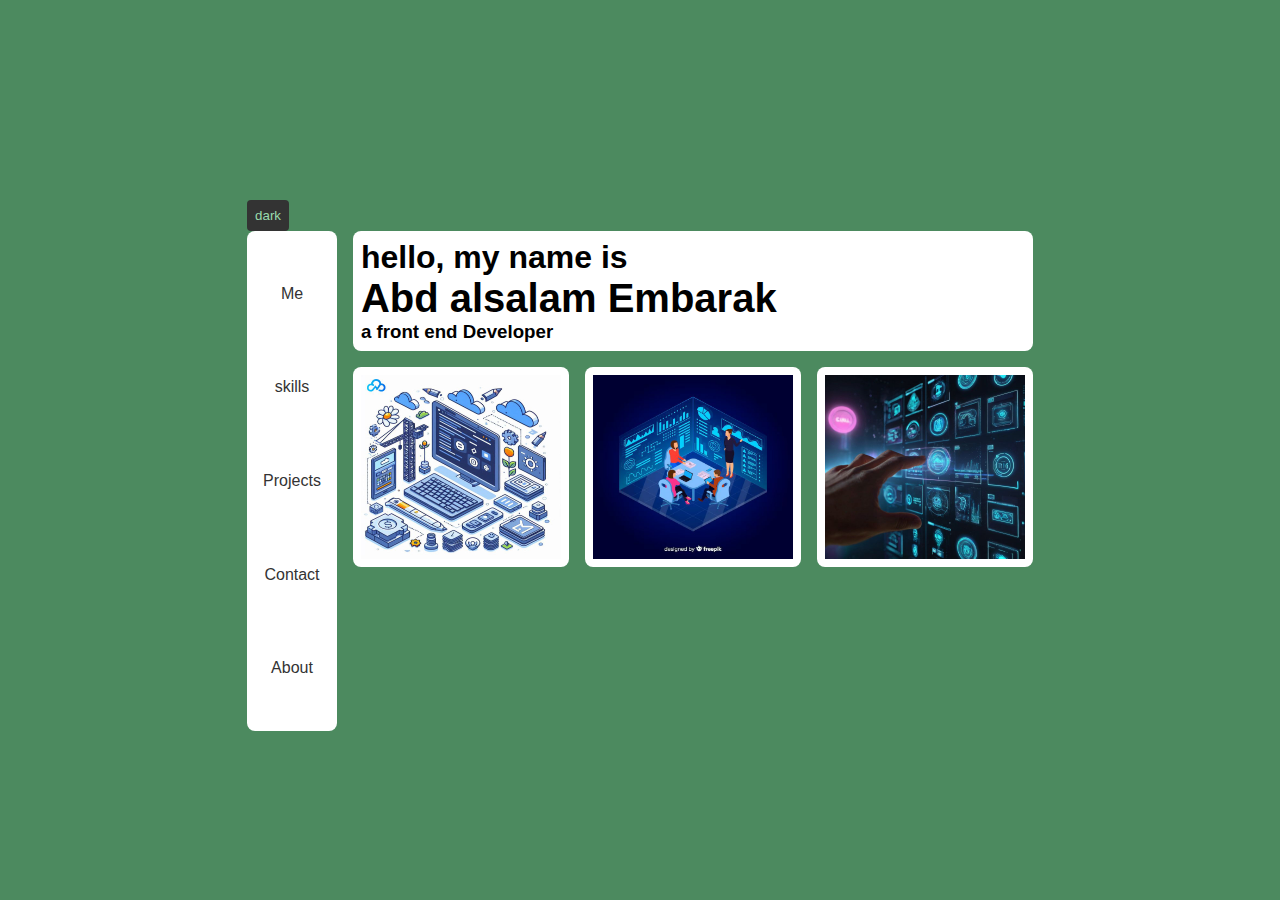
<file: index.html>
<!DOCTYPE html>
<html lang="en">
<head>
    <meta charset="UTF-8">
    <meta name="viewport" content="width=device-width, initial-scale=1.0">
    <link rel="stylesheet" href="sturcture.css">
    <title>main</title>
</head>
<body>
    <section class="page">
        <div class="headmod"><button id="dark">dark</button></div>
        <div class="container">
            <div class="nav">
                <ul>
                    <li><a href="index.html">Me</a></li>
                    <li><a href="skills.html">skills</a></li>
                    <li><a href="projects.html">Projects</a></li>
                    <li><a href="contact.html">Contact</a></li>
                    <li><a href="about.html">About</a></li>
                </ul>
            </div>
            <div class="content">
                <div class="card desc">
                    <h1>hello, my name is</h1>
                    <h1 class="name">Abd alsalam Embarak</h1>
                    <h3>a front end Developer</h3> 
                </div>
                <div class="pics">
                    <div class="pic"><img src="./Building Modern Web Applications With Angularjs And Spring Boot.jpeg" alt=""></div>
                    <div class="pic"><img src="./Essential Tips for IT Staff Augmentation Success!.jpeg" alt=""></div>
                    <div class="pic"><img src="./Future at Your Fingertips_ A Vision of Holographic Technology.jpeg" alt=""></div>
                    <div class="pic extra"><img src="./Full-Stack Web Development In 7 days Ebook.jpeg" alt=""></div>
                    <div class="pic extra"><img src="./Instant Messaging App.jpeg" alt=""></div>
                    <div class="pic extra"><img src="./Solana becomes the crypto topic for the month – Here’s all you need to know before investing.jpeg" alt=""></div>
                </div>
            </div>
        </div>
    </section>
    <script src="script.js"></script>
</body>
</html>
</file>
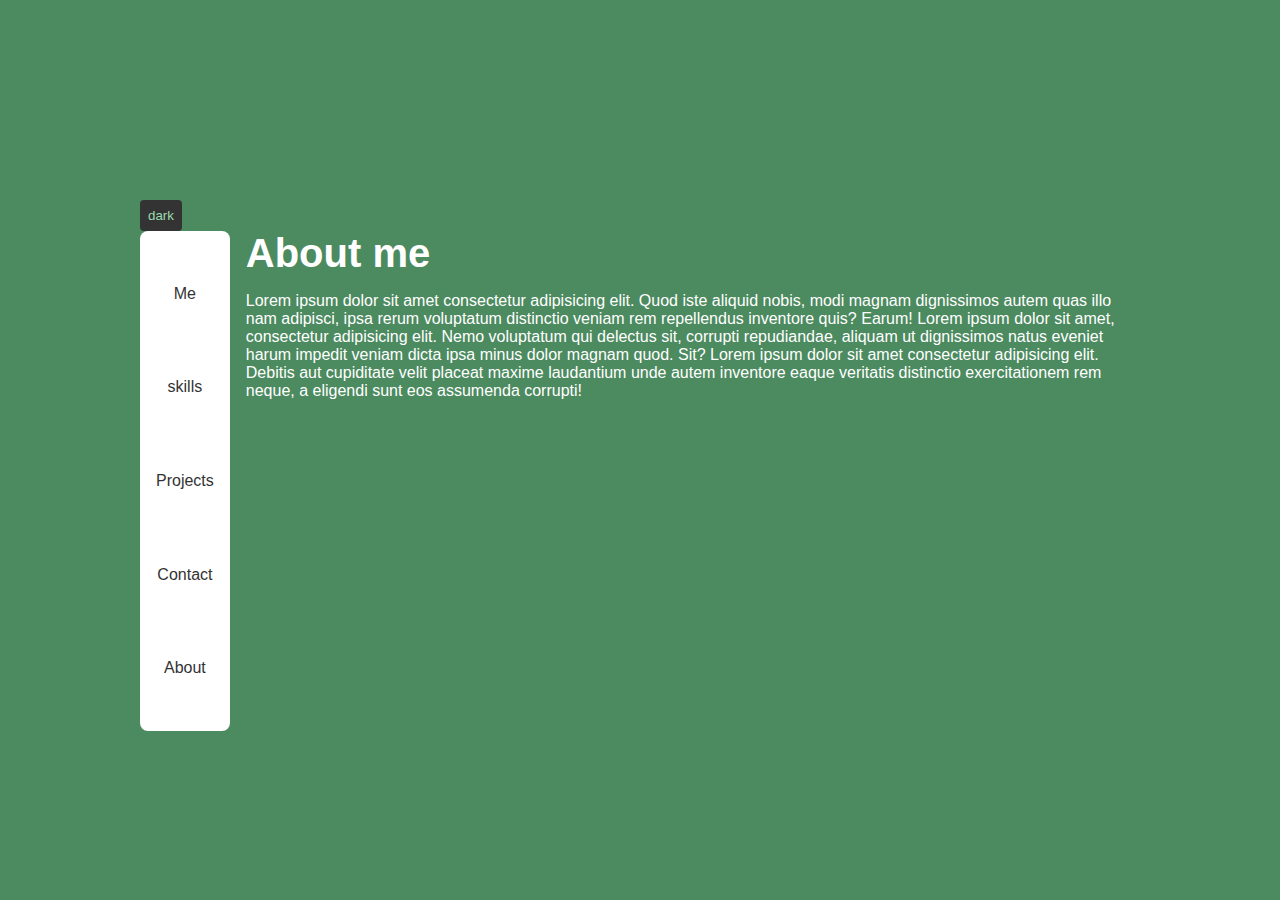
<file: about.html>
<!DOCTYPE html>
<html lang="en">
<head>
    <meta charset="UTF-8">
    <meta name="viewport" content="width=device-width, initial-scale=1.0">
    <link rel="stylesheet" href="sturcture.css">
    <link rel="stylesheet" href="about.css">
    <title>main</title>
</head>
<body>
    <section class="page">
        <div class="headmod"><button id="dark">dark</button></div>
        <div class="container">
            <div class="nav">
                <ul>
                    <li><a href="index.html">Me</a></li>
                    <li><a href="skills.html">skills</a></li>
                    <li><a href="projects.html">Projects</a></li>
                    <li><a href="contact.html">Contact</a></li>
                    <li><a href="about.html">About</a></li>
                </ul>
            </div>
            <div class="content">
               <h1 class="name">About me</h1>
               Lorem ipsum dolor sit amet consectetur adipisicing elit. Quod iste aliquid nobis, modi magnam dignissimos autem quas illo nam adipisci, ipsa rerum voluptatum distinctio veniam rem repellendus inventore quis? Earum! Lorem ipsum dolor sit amet, consectetur adipisicing elit. Nemo voluptatum qui delectus sit, corrupti repudiandae, aliquam ut dignissimos natus eveniet harum impedit veniam dicta ipsa minus dolor magnam quod. Sit? Lorem ipsum dolor sit amet consectetur adipisicing elit. Debitis aut cupiditate velit placeat maxime laudantium unde autem inventore eaque veritatis distinctio exercitationem rem neque, a eligendi sunt eos assumenda corrupti!
            </div>
        </div>
    </section>
    <script src="script.js"></script>
</body>
</html>
</file>
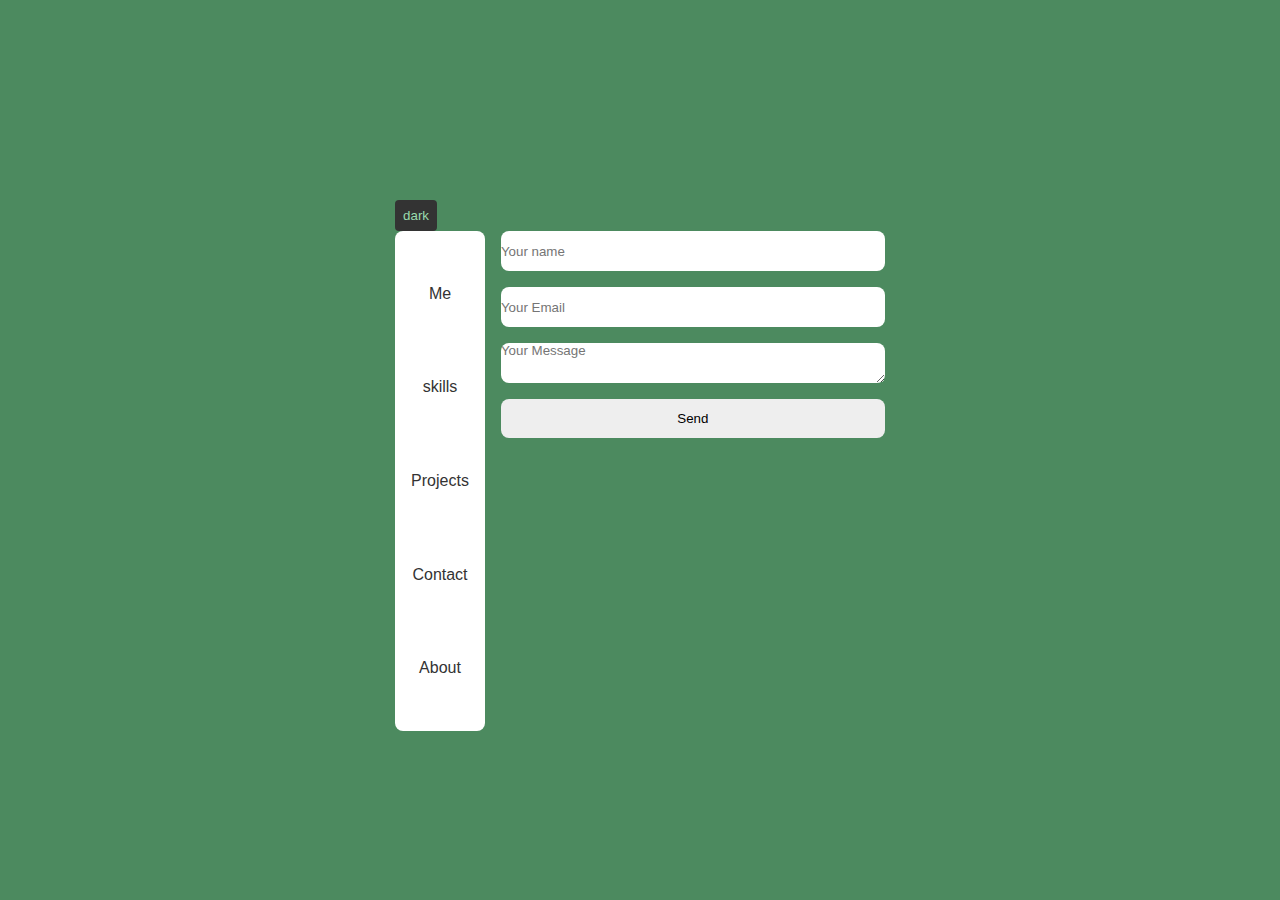
<file: contact.html>
<!DOCTYPE html>
<html lang="en">
<head>
    <meta charset="UTF-8">
    <meta name="viewport" content="width=device-width, initial-scale=1.0">
    <link rel="stylesheet" href="sturcture.css">
    <link rel="stylesheet" href="contat.css">
    <title>main</title>
</head>
<body>
    <section class="page">
        <div class="headmod"><button id="dark">dark</button></div>
        <div class="container">
            <div class="nav">
                <ul>
                    <li><a href="index.html">Me</a></li>
                    <li><a href="skills.html">skills</a></li>
                    <li><a href="projects.html">Projects</a></li>
                    <li><a href="contact.html">Contact</a></li>
                    <li><a href="about.html">About</a></li>
                </ul>
            </div>
            <div class="content">
                <div class="forma">
                  <input type="text"class="inp"placeholder="Your name" id="name"/>
                  <input type="email"class="inp"placeholder="Your Email" id="email"/>
                  <textarea class="inp"placeholder="Your Message" id="message"></textarea>
                  <button class="btn" id="btn" >Send</button>
                </div>
            </div>
        </div>
    </section>
    <script src="script.js"></script>
</body>
</html>
</file>
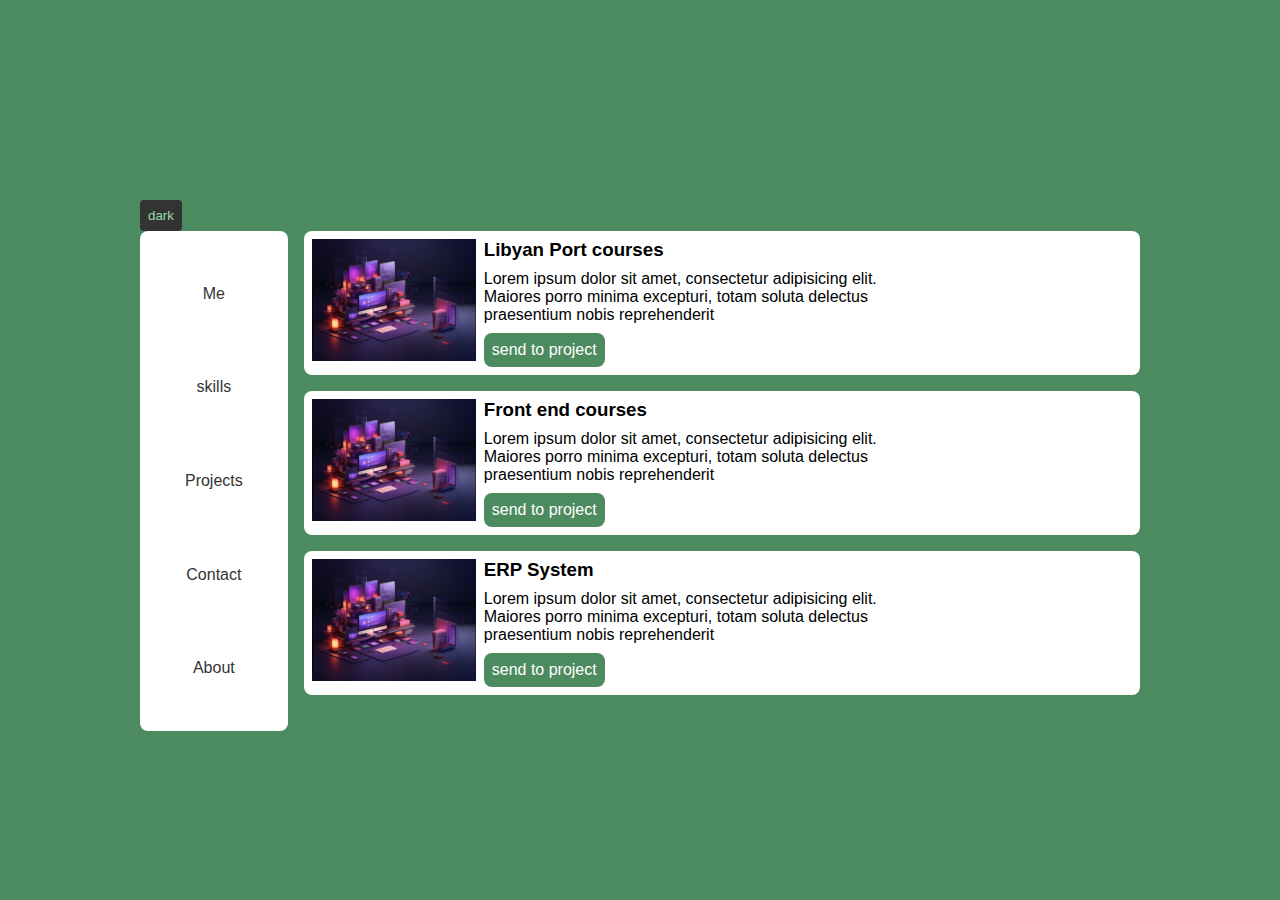
<file: projects.html>
<!DOCTYPE html>
<html lang="en">
<head>
    <meta charset="UTF-8">
    <meta name="viewport" content="width=device-width, initial-scale=1.0">
    <link rel="stylesheet" href="sturcture.css">
    <link rel="stylesheet" href="projects.css">
    <title>main</title>
</head>
<body>
    <section class="page">
        <div class="headmod"><button id="dark">dark</button></div>
        <div class="container">
            <div class="nav">
                <ul>
                    <li><a href="index.html">Me</a></li>
                    <li><a href="skills.html">skills</a></li>
                    <li><a href="projects.html">Projects</a></li>
                    <li><a href="contact.html">Contact</a></li>
                    <li><a href="about.html">About</a></li>
                </ul>
            </div>
            <div class="content">
                <div class="projects">
                    <div class="card project">
                        <div class="pic"><img src="./Full-Stack Web Development In 7 days Ebook.jpeg" alt=""></div>
                        <div class="cont">
                            <h3>Libyan Port courses </h3>
                            <p>Lorem ipsum dolor sit amet, consectetur adipisicing elit. Maiores porro minima excepturi, totam soluta delectus praesentium nobis reprehenderit </p>
                            <a href="#">send to project</a>
                        </div>
                    </div>
                    <div class="card project">
                        <div class="pic"><img src="./Full-Stack Web Development In 7 days Ebook.jpeg" alt=""></div>
                        <div class="cont">
                            <h3>Front end courses </h3>
                            <p>Lorem ipsum dolor sit amet, consectetur adipisicing elit. Maiores porro minima excepturi, totam soluta delectus praesentium nobis reprehenderit </p>
                            <a href="#">send to project</a>
                        </div>
                    </div>
                    <div class="card project">
                        <div class="pic"><img src="./Full-Stack Web Development In 7 days Ebook.jpeg" alt=""></div>
                        <div class="cont">
                            <h3>ERP System </h3>
                            <p>Lorem ipsum dolor sit amet, consectetur adipisicing elit. Maiores porro minima excepturi, totam soluta delectus praesentium nobis reprehenderit </p>
                            <a href="#">send to project</a>
                        </div>
                </div>
            </div>
        </div>
    </section>
    <script src="script.js"></script>
</body>
</html>
</file>
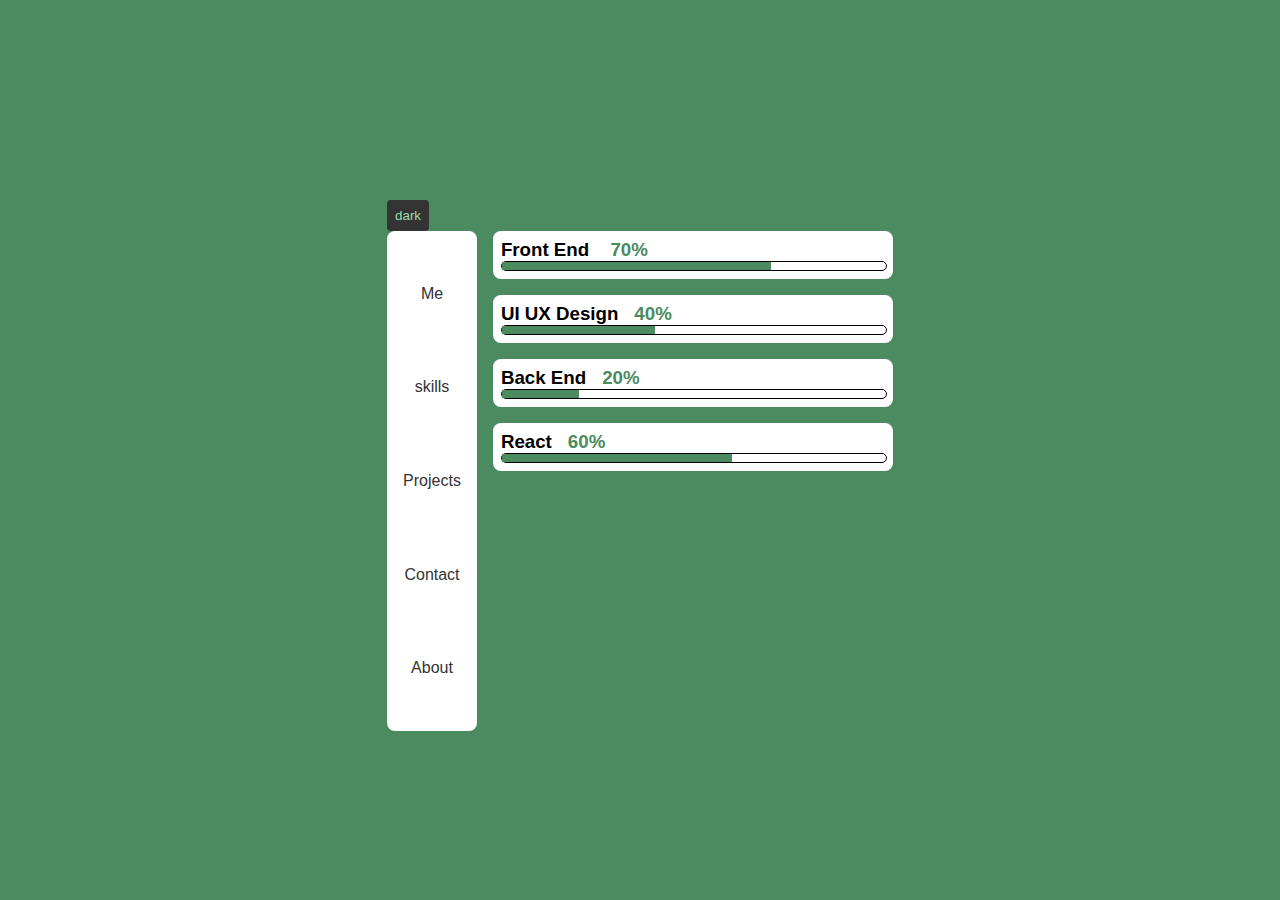
<file: skills.html>
<!DOCTYPE html>
<html lang="en">
<head>
    <meta charset="UTF-8">
    <meta name="viewport" content="width=device-width, initial-scale=1.0">
    <link rel="stylesheet" href="sturcture.css">
    <link rel="stylesheet" href="skills.css">
    <title>main</title>
</head>
<body>
    <section class="page">
        <div class="headmod"><button id="dark">dark</button></div>
        <div class="container">
            <div class="nav">
                <ul>
                    <li><a href="index.html">Me</a></li>
                    <li><a href="skills.html">skills</a></li>
                    <li><a href="projects.html">Projects</a></li>
                    <li><a href="contact.html">Contact</a></li>
                    <li><a href="about.html">About</a></li>
                </ul>
            </div>
            <div class="content">
                <div class="card skill">
                    <h3>Front End <span>70%</span></h3>
                    <div class="bar"> <div class="prograss front"></div></div>
                </div>
                <div class="card skill">
                    <h3>UI UX Design<span>40%</span></h3>
                    <div class="bar"> <div class="prograss ui"></div></div>
                </div>
                <div class="card skill">
                    <h3>Back End<span>20%</span></h3>
                    <div class="bar"> <div class="prograss back"></div></div>
                </div>
                <div class="card skill">
                    <h3>React<span>60%</span></h3>
                    <div class="bar"> <div class="prograss react"></div></div>
                </div>
            </div>
        </div>
    </section>
    <script src="script.js"></script>
</body>
</html>
</file>
<file: sturcture.css>
:root{
    --clr:#333;
    --bgc:#4c8a5f;
    --btn: #eee;
    --hcolor:#99dbad;
}
*{
    font-family: sans-serif;
    margin: 0;
    padding: 0;
}
body{
    width: 100vw;
    height: 100vh;
    background-color: var(--bgc);
    display: flex;
    flex-direction: column;
    justify-content: center;
    align-items: center;
    overflow-x: hidden;
}
.page{
    height: 500px;
    max-width: 1000px;
    padding: 24px;
}
.container{
    width: 100%;
    height: 100%;
    display: flex;
    gap: 16px;
}
.headmod #dark{
    padding: 8px;
    background: var(--clr);
    color: var(--hcolor);
    border: none;
    border-radius: 4px;
}
.nav{
        width: 25%;
        height: auto;
        background-color: #fff;
        display: flex;
        padding: 16px 0;
        border-radius: 8px;
}
.nav ul{
    width: 100%;
    height: 100%;
    list-style: none;
    display: flex;
    flex-direction: column;
    justify-content: space-around;
}
.nav ul li{
    padding: 16px;
    text-align: center;
}
.nav ul li:hover{
    background-color: #d6d6d6;
}
.nav ul li a{
    text-decoration: none;
    color: var(--clr)
}
.content{
    height: 100%;
    display: flex;
    flex-direction: column;
    gap: 16px;
}
.content .card{
    background-color: #fff;
    padding: 8px;
    border-radius: 8px;
}
.content .card .name{
    font-size: 2.5em;
}
.content .pics{
    width: 100%;
    height: 200px;
    display: flex;
    gap: 16px;
    justify-content: space-between;
}
.content .pics .pic{
    width: 200px;
    padding: 8px;
    background-color: #fff;
    border-radius: 8px;
}
.content .pics .pic img{
    width:100%;
    height:100%;
}
.content .pics .extra{
    display: none;
}
@media(max-width:768px){
    .content .card h3,
    .content .card h1{
        font-size: 1.3em;
    }
    .content .card .name{
        font-size: 2em;
    }
    .content .pics{
        flex-wrap:wrap
    }
    .content .pics .pic{
        height: 100px;
        width: 100px;
    }
    .content .pics .extra{
        display: block;
    }
}
</file>
<file: about.css>
.content{
    min-width: 250px;
    color: #fff;
}
.content h1{
    font-size: 2.5em
}
</file>
<file: contat.css>
.content{
    display: block;
}

.forma{
    height: 100%;
    width: 100%;
    display: flex;
    flex-direction: column;
    gap: 16px;

}
.inp{
    height: 40px;
    background-color: transparent;
    border: 1px solid var(--txt);
    border-radius: 8px;
    background-color: #fff;
    min-width: 250px;
    width: 30vw;
}
.btn {
    float: right;
    padding: 12px 50px;
    cursor: pointer;
    border: 0;
    color: var(--txt);
    background: var(--hbgc);
    border-radius: 8px;
    background-color:var(--btn)
}
.btn:hover {
    background: var(--hcolor);
}
</file>
<file: projects.css>
.card{
    padding: 8px;
}
.projects{
    display: flex;
    width: 100%;
    gap: 16px;
    height: 100%;
    flex-direction: column;
    overflow-y: scroll;
}
.project{
    display: flex;
    justify-content: flex-start;
    gap: 8px;
    height: 128px;
}
 .project .pic{
    width: 20%;
}
.project .pic img {
    width: 100%;
}
.project .cont{
    width: 50%;
    height: 100%;
    display: flex;
    flex-direction: column;
    justify-content: space-between;
}
.project .cont a{
    padding: 8px;
    background: var(--bgc);
    text-decoration: none;
    color: #fff;
    border-radius: 8px;
    width: fit-content;
}
.project .content a:hover{
    background-color: var(--hcolor);
}
</file>
<file: skills.css>
.skill{
    min-width: 250px;
    width: 30vw;
    
}
.bar{
    height: 8px;
    width: 100%;
    border: 1px solid #000;
    border-radius: 8px;
}
.bar .prograss{
    height: 100%;
    background-color: var(--bgc);
}
.skill span{ 
    padding-left: 16px;
    color: var(--bgc);
}
.front{
    width: 70%;
}
.back{
    width: 20%;
}
.react{
    width: 60%;
}
.ui{
    width: 40%;
}
</file>
